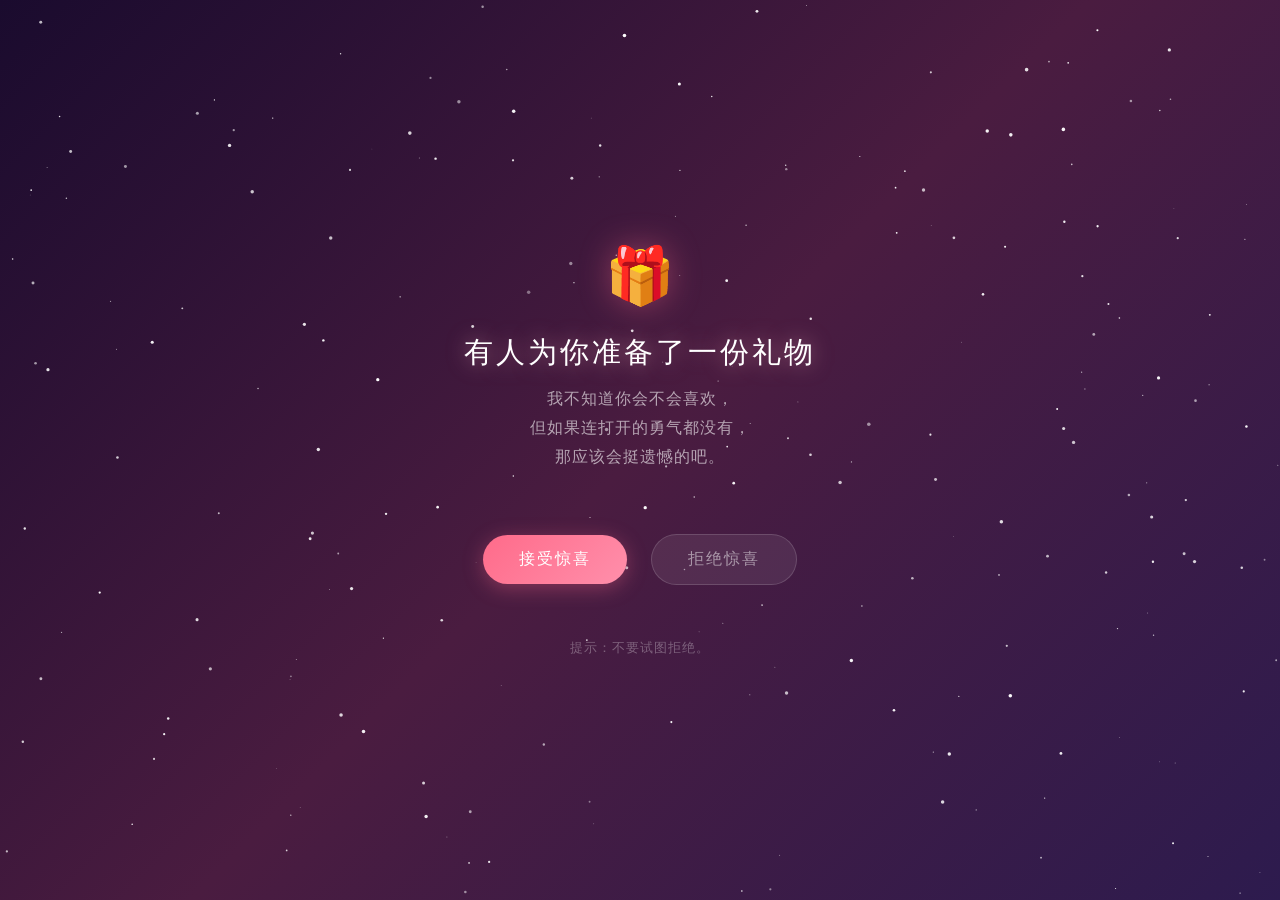
<file: index.html>
<!DOCTYPE html>
<html lang="zh-CN">
<head>
  <meta charset="UTF-8" />
  <meta name="viewport" content="width=device-width, initial-scale=1.0" />
  <title>一份给你的礼物</title>
  <style>
    * { margin: 0; padding: 0; box-sizing: border-box; }
    body {
      font-family: "PingFang SC", "Microsoft YaHei", "Helvetica Neue", Arial, sans-serif;
      background: linear-gradient(135deg, #1a0b2e 0%, #4a1c40 50%, #2d1b4e 100%);
      color: #fff;
      overflow: hidden;
      min-height: 100vh;
      display: flex;
      align-items: center;
      justify-content: center;
    }

    canvas#bg {
      position: fixed;
      top: 0; left: 0;
      width: 100%; height: 100%;
      z-index: 0;
      pointer-events: none;
    }

    .container {
      position: relative;
      z-index: 1;
      text-align: center;
      padding: 40px 20px;
      max-width: 520px;
    }

    .icon {
      font-size: 3.5rem;
      margin-bottom: 24px;
      animation: float 3s ease-in-out infinite;
      filter: drop-shadow(0 0 16px rgba(255, 107, 138, 0.4));
    }

    h1 {
      font-size: 1.8rem;
      font-weight: 300;
      letter-spacing: 3px;
      margin-bottom: 12px;
      text-shadow: 0 0 20px rgba(255, 182, 193, 0.5);
    }

    .subtitle {
      font-size: 1rem;
      color: rgba(255, 255, 255, 0.6);
      line-height: 1.8;
      margin-bottom: 48px;
      letter-spacing: 1px;
    }

    .buttons {
      display: flex;
      align-items: center;
      justify-content: center;
      gap: 24px;
      flex-wrap: wrap;
      min-height: 80px;
      position: relative;
    }

    .btn {
      border: none;
      border-radius: 50px;
      padding: 14px 36px;
      font-size: 1rem;
      cursor: pointer;
      transition: all 0.3s ease;
      font-family: inherit;
      letter-spacing: 2px;
      white-space: nowrap;
      position: relative;
    }

    .btn-accept {
      background: linear-gradient(135deg, #ff6b8a, #ff8fab);
      color: #fff;
      box-shadow: 0 4px 20px rgba(255, 107, 138, 0.35);
    }
    .btn-accept:hover {
      transform: translateY(-2px);
      box-shadow: 0 6px 28px rgba(255, 107, 138, 0.5);
    }

    .btn-reject {
      background: rgba(255, 255, 255, 0.08);
      color: rgba(255, 255, 255, 0.5);
      border: 1px solid rgba(255, 255, 255, 0.15);
    }
    .btn-reject:hover {
      background: rgba(255, 255, 255, 0.12);
    }

    .hint {
      margin-top: 40px;
      font-size: 0.8rem;
      color: rgba(255, 255, 255, 0.3);
      letter-spacing: 1px;
    }

    @keyframes float {
      0%, 100% { transform: translateY(0); }
      50% { transform: translateY(-10px); }
    }

    @keyframes shake {
      0%, 100% { transform: translateX(0); }
      20% { transform: translateX(-6px); }
      40% { transform: translateX(6px); }
      60% { transform: translateX(-4px); }
      80% { transform: translateX(4px); }
    }

    .shake {
      animation: shake 0.4s ease;
    }
  </style>
</head>
<body>
  <canvas id="bg"></canvas>

  <div class="container">
    <div class="icon">🎁</div>
    <h1>有人为你准备了一份礼物</h1>
    <div class="subtitle">
      我不知道你会不会喜欢，<br/>
      但如果连打开的勇气都没有，<br/>
      那应该会挺遗憾的吧。
    </div>

    <div class="buttons" id="btnWrap">
      <button class="btn btn-accept" id="acceptBtn">接受惊喜</button>
      <button class="btn btn-reject" id="rejectBtn">拒绝惊喜</button>
    </div>

    <div class="hint">提示：不要试图拒绝。</div>
  </div>

  <script>
    // 星空背景
    const canvas = document.getElementById('bg');
    const ctx = canvas.getContext('2d');
    let stars = [];
    function resize() {
      canvas.width = window.innerWidth;
      canvas.height = window.innerHeight;
    }
    window.addEventListener('resize', resize);
    resize();

    function initStars() {
      stars = [];
      const count = Math.floor((canvas.width * canvas.height) / 5000);
      for (let i = 0; i < count; i++) {
        stars.push({
          x: Math.random() * canvas.width,
          y: Math.random() * canvas.height,
          r: Math.random() * 1.5 + 0.3,
          alpha: Math.random(),
          speed: Math.random() * 0.01 + 0.003
        });
      }
    }
    initStars();

    function draw() {
      ctx.clearRect(0, 0, canvas.width, canvas.height);
      stars.forEach(s => {
        s.alpha += s.speed;
        const a = 0.3 + Math.abs(Math.sin(s.alpha)) * 0.7;
        ctx.beginPath();
        ctx.arc(s.x, s.y, s.r, 0, Math.PI * 2);
        ctx.fillStyle = `rgba(255, 255, 255, ${a})`;
        ctx.fill();
      });
      requestAnimationFrame(draw);
    }
    draw();

    // 按钮交互
    const acceptBtn = document.getElementById('acceptBtn');
    const rejectBtn = document.getElementById('rejectBtn');
    const wrap = document.getElementById('btnWrap');
    let rejectCount = 0;
    let acceptScale = 1;

    acceptBtn.addEventListener('click', () => {
      window.location.href = 'main.html';
    });

    let rejectScale = 1;

    function moveRejectBtn() {
      const btnRect = rejectBtn.getBoundingClientRect();
      const padding = 16;

      const maxX = window.innerWidth - btnRect.width - padding;
      const maxY = window.innerHeight - btnRect.height - padding;

      let x = Math.random() * (maxX - padding) + padding;
      let y = Math.random() * (maxY - padding) + padding;

      // 避免和接受按钮重叠
      const acceptRect = acceptBtn.getBoundingClientRect();
      const minDist = 120;
      let attempts = 0;
      while (attempts < 20) {
        const dx = (x + btnRect.width / 2) - (acceptRect.left + acceptRect.width / 2);
        const dy = (y + btnRect.height / 2) - (acceptRect.top + acceptRect.height / 2);
        if (Math.sqrt(dx * dx + dy * dy) > minDist) break;
        x = Math.random() * (maxX - padding) + padding;
        y = Math.random() * (maxY - padding) + padding;
        attempts++;
      }

      rejectBtn.style.position = 'fixed';
      rejectBtn.style.left = x + 'px';
      rejectBtn.style.top = y + 'px';
      rejectBtn.style.transform = `scale(${rejectScale})`;
      rejectBtn.style.zIndex = '10';
    }

    rejectBtn.addEventListener('click', () => {
      rejectCount++;
      acceptScale += 0.15;
      acceptBtn.style.transform = `scale(${acceptScale})`;

      // 接受按钮文字变化
      const texts = ['接受惊喜', '真的接受吧', '别拒绝了', '就点我嘛', '求你了', '❤ 接受 ❤'];
      acceptBtn.textContent = texts[Math.min(rejectCount, texts.length - 1)];

      // 拒绝按钮变小
      rejectScale = Math.max(0.6, 1 - rejectCount * 0.08);
      rejectBtn.style.transform = `scale(${rejectScale})`;

      moveRejectBtn();

      // 抖动效果
      rejectBtn.classList.remove('shake');
      void rejectBtn.offsetWidth;
      rejectBtn.classList.add('shake');
    });

    // 鼠标靠近拒绝按钮时它也逃跑（增加趣味性）
    document.addEventListener('mousemove', (e) => {
      if (rejectCount < 2) return; // 先让用户点两次，再开启逃跑模式
      const rect = rejectBtn.getBoundingClientRect();
      const cx = rect.left + rect.width / 2;
      const cy = rect.top + rect.height / 2;
      const dist = Math.sqrt((e.clientX - cx) ** 2 + (e.clientY - cy) ** 2);
      if (dist < 100) {
        moveRejectBtn();
      }
    });
  </script>
</body>
</html>
</file>
